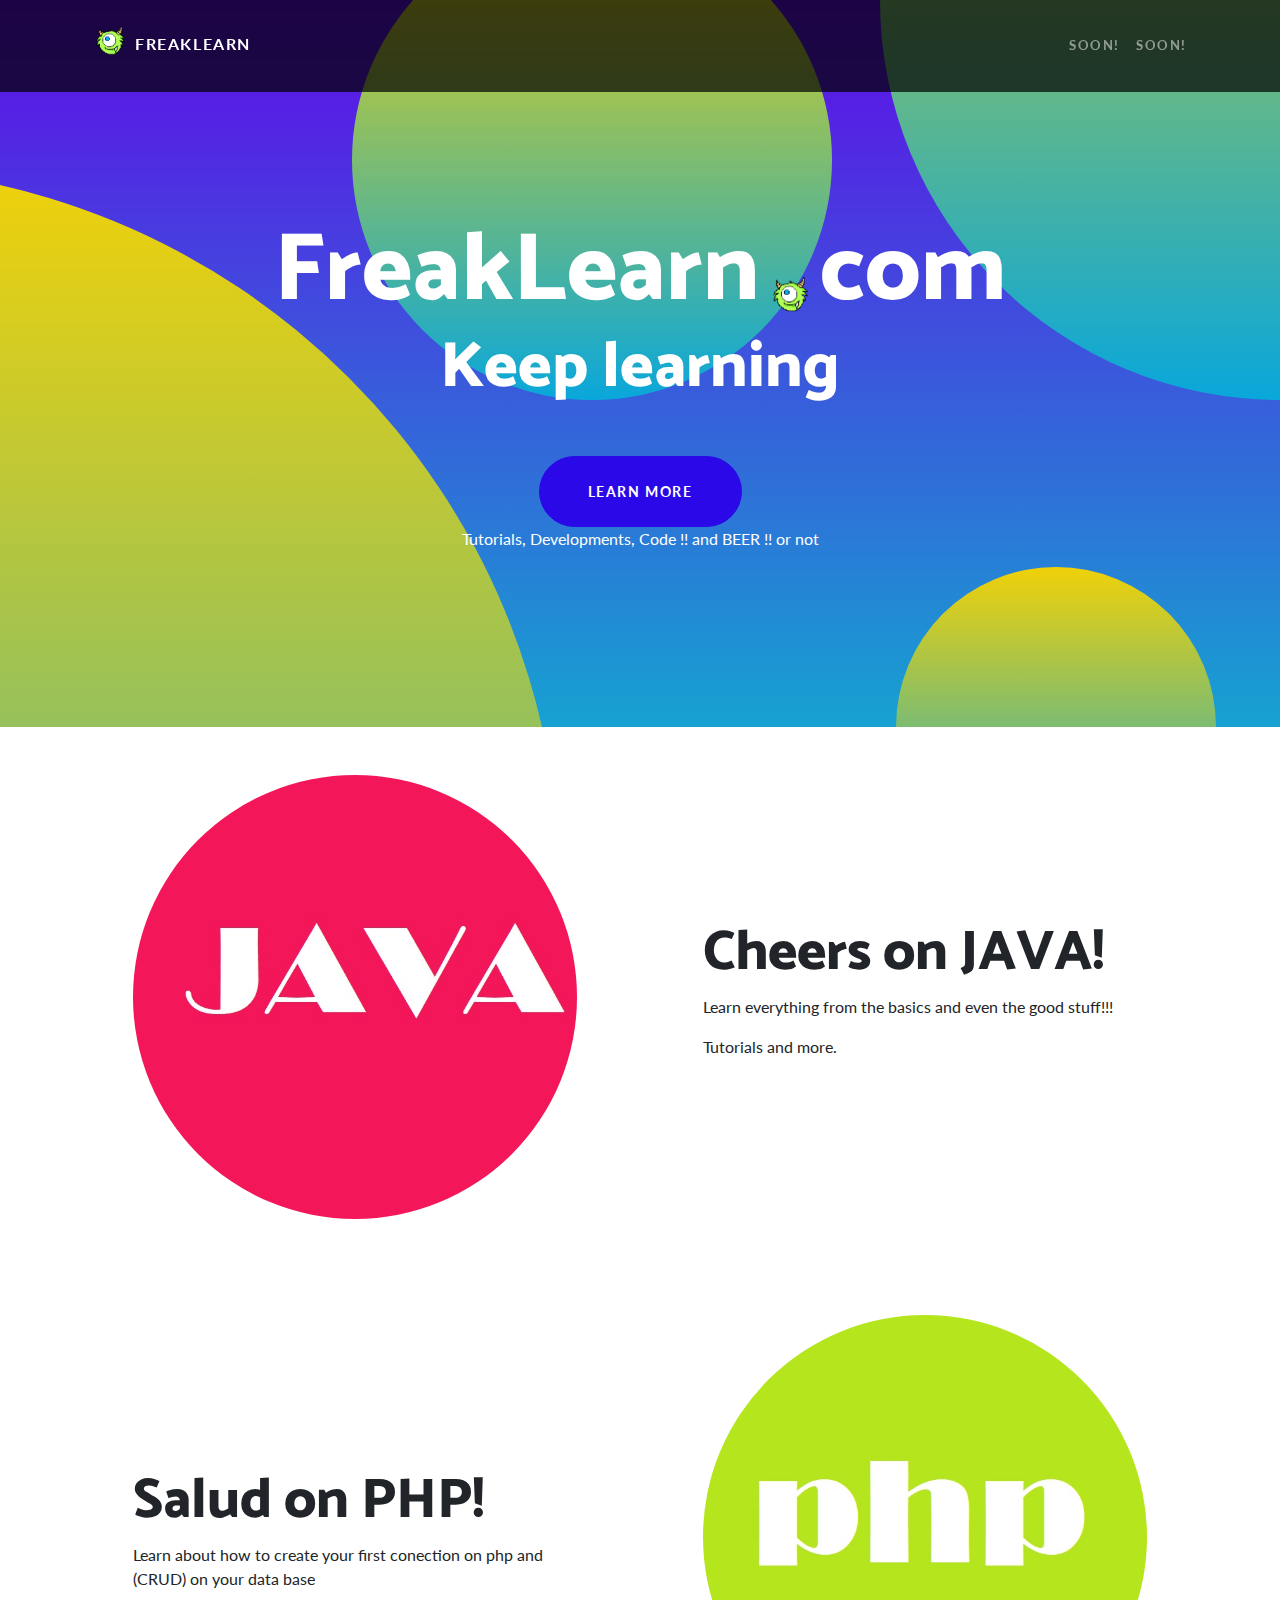
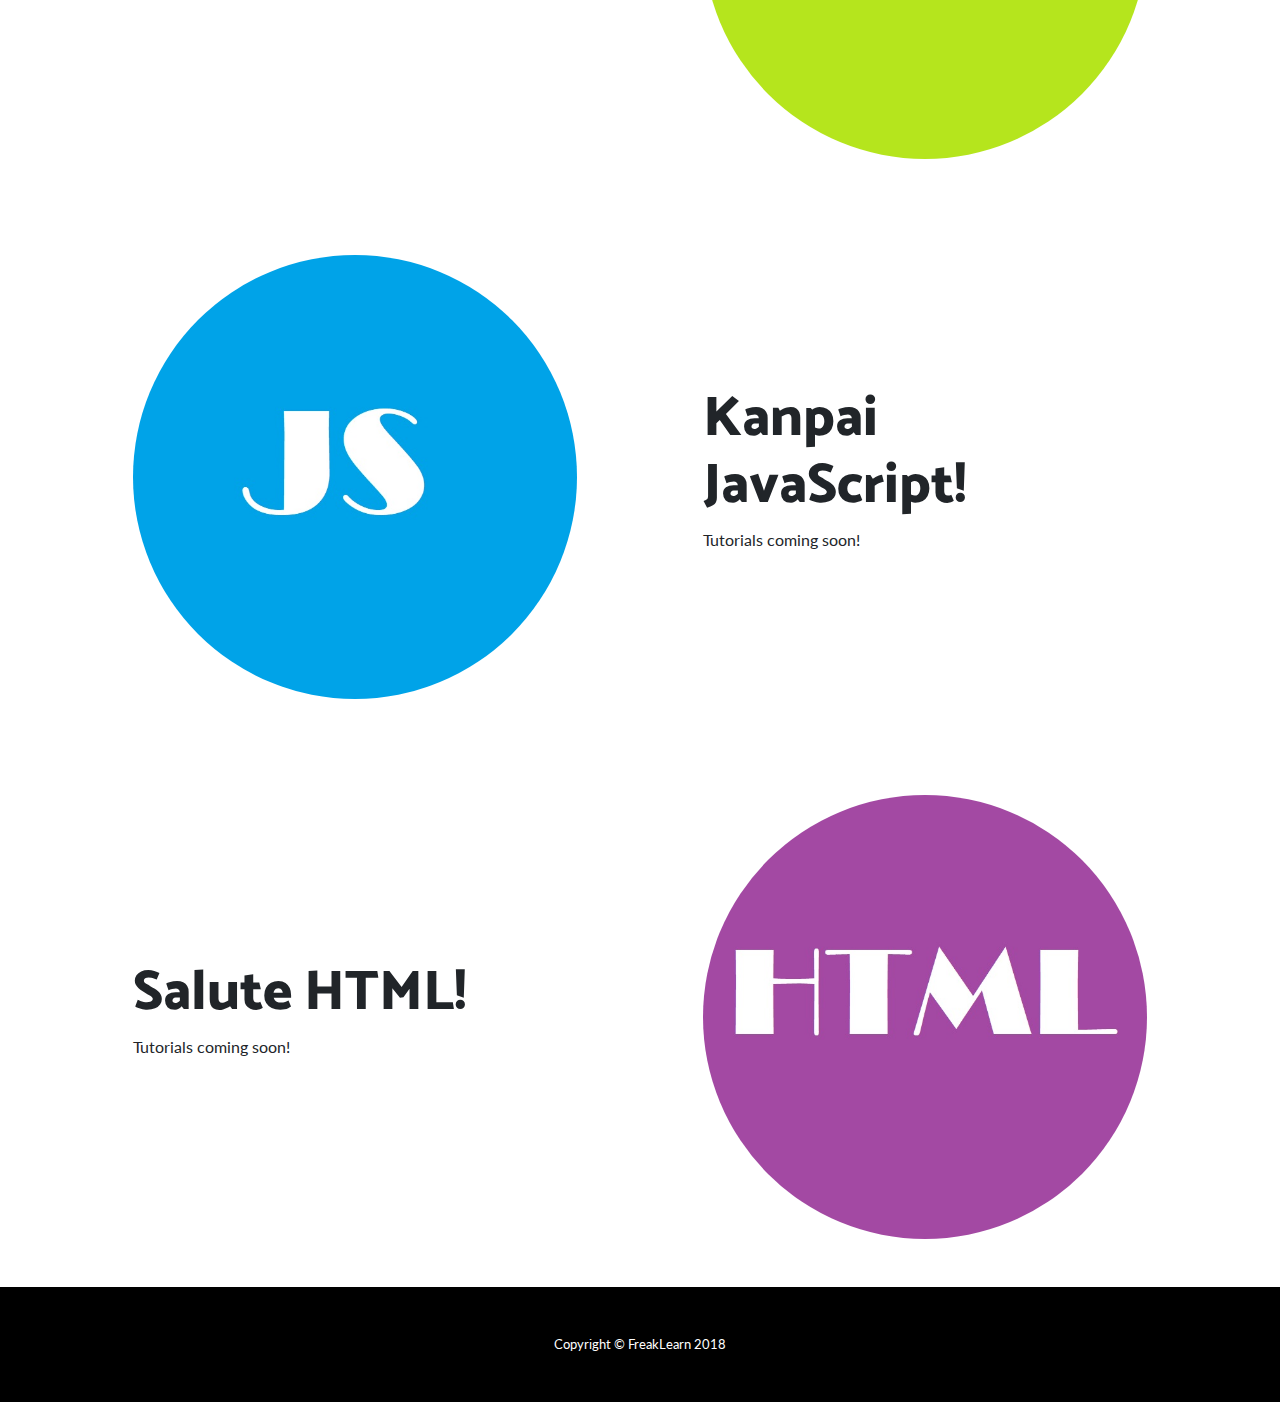
<file: index.html>
<!DOCTYPE html>
<html lang="en">

  <head>

    <meta charset="utf-8">
    <meta name="viewport" content="width=device-width, initial-scale=1, shrink-to-fit=no">
    <meta name="description" content="A place for coding and beer! or maybe not">
    <meta name="keywords" content="Code,code,tutorials,programming,Free Web tutorials,java,JavaScript,php,html,sql,BEER,how to,how,freaklearn, freak learn,FreakLearn">
    <meta name="author" content="FreakLearn">

    <title>FreakLearn -Home</title>

    <!-- Bootstrap core CSS -->
    <link href="vendor/bootstrap/css/bootstrap.min.css" rel="stylesheet">

    <!-- Custom fonts for this template -->
    <link href="https://fonts.googleapis.com/css?family=Catamaran:100,200,300,400,500,600,700,800,900" rel="stylesheet">
    <link href="https://fonts.googleapis.com/css?family=Lato:100,100i,300,300i,400,400i,700,700i,900,900i" rel="stylesheet">

    <!-- Custom styles for this template -->
    <link href="css/one-page-wonder.css" rel="stylesheet">

  </head>

  <body>

    <!-- Navigation -->
    <nav class="navbar navbar-expand-lg navbar-dark navbar-custom fixed-top">
      <div class="container">
        <a class="navbar-brand" href="index.html"><img src="img/fl_logo.png" alt="logo" style="width:50px;">FreakLearn</a>
        <button class="navbar-toggler" type="button" data-toggle="collapse" data-target="#navbarResponsive" aria-controls="navbarResponsive" aria-expanded="false" aria-label="Toggle navigation">
          <span class="navbar-toggler-icon"></span>
        </button>
        <div class="collapse navbar-collapse" id="navbarResponsive">
          <ul class="navbar-nav ml-auto">
            <li class="nav-item">
              <a class="nav-link" href="#">Soon!</a>
            </li>
            <li class="nav-item">
              <a class="nav-link" href="#">Soon!</a>
            </li>
          </ul>
        </div>
      </div>
    </nav>

    <header class="masthead text-center text-white">
      <div class="masthead-content">
        <div class="container">
          <h1 class="masthead-heading mb-0">FreakLearn<img src="img/fl_logo.png" alt="logo" style="width:60px; margin-top: 50px;">com</h1>
          <h2 class="masthead-subheading mb-0">Keep learning</h2>
          <a href="#" class="btn btn-primary btn-xl rounded-pill mt-5">Learn More</a>
          <p>Tutorials, Developments, Code !! and BEER !! or not </p>
        </div>
      </div>
      <div class="bg-circle-1 bg-circle"></div>
      <div class="bg-circle-2 bg-circle"></div>
      <div class="bg-circle-3 bg-circle"></div>
      <div class="bg-circle-4 bg-circle"></div>
    </header>

    <section><!--JAVA section-->
      <div class="container">
        <div class="row align-items-center">
          
          <div class="col-lg-6">
            <div class="p-5">
                <a href="java_tutorials/java_menu.html"><img class="img-fluid rounded-circle" src="img/00.jpg" alt=""> </a>
            </div>
          </div>
          
          <div class="col-lg-6">
            <div class="p-5">
              <a href="java_tutorials/java_menu.html" style="color: #212529; text-decoration: none;"><h2 class="display-4">Cheers on JAVA!</h2></a>
              <p>Learn everything from the basics and even the good stuff!!!</p>
              <p>Tutorials and more.</p>
            </div>
          </div>
        </div>
      </div>
    </section>

    <section><!--php section-->
      <div class="container">
        <div class="row align-items-center">
          <div class="col-lg-6 order-lg-2">
            <div class="p-5">
                <a href="php_tutorials/php_menu.html"><img class="img-fluid rounded-circle" src="img/01.jpg" alt=""> </a>
              
            </div>
          </div>
          <div class="col-lg-6 order-lg-1">
            <div class="p-5">
                <a href="php_tutorials/php_menu.html" style="color: #212529; text-decoration: none;"><h2 class="display-4">Salud on PHP!</h2></a>
              <p>Learn about how to create your first conection on php and (CRUD) on your data base </p>
            </div>
          </div>
        </div>
      </div>
    </section>

    <section>
      <div class="container">
        <div class="row align-items-center">
          <div class="col-lg-6">
            <div class="p-5">
              <img class="img-fluid rounded-circle" src="img/02.jpg" alt="">
            </div>
          </div>
          <div class="col-lg-6">
            <div class="p-5">
              <h2 class="display-4">Kanpai JavaScript!</h2>
              <p> Tutorials coming soon!</p>
            </div>
          </div>
        </div>
      </div>
    </section>

    <section>
      <div class="container">
        <div class="row align-items-center">
          <div class="col-lg-6 order-lg-2">
            <div class="p-5">
              <img class="img-fluid rounded-circle" src="img/03.jpg" alt="">
            </div>
          </div>
          <div class="col-lg-6 order-lg-1">
            <div class="p-5">
              <h2 class="display-4">Salute HTML!</h2>
              <p>Tutorials coming soon!</p>
            </div>
          </div>
        </div>
      </div>
    </section>

    <!-- Footer -->
    <footer class="py-5 bg-black">
      <div class="container">
        <p class="m-0 text-center text-white small">Copyright &copy; FreakLearn 2018</p>
      </div>
      <!-- /.container -->
    </footer>

    <!-- Bootstrap core JavaScript -->
    <script src="vendor/jquery/jquery.min.js"></script>
    <script src="vendor/bootstrap/js/bootstrap.bundle.min.js"></script>

  </body>

</html>
</file>
<file: css/one-page-wonder.css>
body {
  font-family: 'Lato';
}

h1,
h2,
h3,
h4,
h5,
h6 {
  font-family: 'Catamaran';
  font-weight: 800 !important;
}

.btn-xl {
  text-transform: uppercase;
  padding: 1.5rem 3rem;
  font-size: 0.9rem;
  font-weight: 700;
  letter-spacing: 0.1rem;
}

.bg-black {
  background-color: #000 !important;
}

.rounded-pill {
  border-radius: 5rem;
}

.navbar-custom {
  padding-top: 1rem;
  padding-bottom: 1rem;
  background-color: rgba(0, 0, 0, 0.7);
}

.navbar-custom .navbar-brand {
  text-transform: uppercase;
  font-size: 1rem;
  letter-spacing: 0.1rem;
  font-weight: 700;
}

.navbar-custom .navbar-nav .nav-item .nav-link {
  text-transform: uppercase;
  font-size: 0.8rem;
  font-weight: 700;
  letter-spacing: 0.1rem;
}

header.masthead {
  position: relative;
  overflow: hidden;
  padding-top: calc(7rem + 72px);
  padding-bottom: 7rem;
  background: linear-gradient(0deg, rgb(22, 162, 209) 0%, rgb(96, 11, 231) 100%);
  background-repeat: no-repeat;
  background-position: center center;
  background-attachment: scroll;
  background-size: cover;
}

header.masthead .masthead-content {
  z-index: 1;
  position: relative;
}

header.masthead .masthead-content .masthead-heading {
  font-size: 4rem;
}

header.masthead .masthead-content .masthead-subheading {
  font-size: 2rem;
}

header.masthead .bg-circle {
  z-index: 0;
  position: absolute;
  border-radius: 100%;
  background: linear-gradient(0deg, rgb(9, 167, 219) 0%, rgb(240, 209, 9) 100%);
}

header.masthead .bg-circle-1 {
  height: 90rem;
  width: 90rem;
  bottom: -55rem;
  left: -55rem;
}

header.masthead .bg-circle-2 {
  height: 50rem;
  width: 50rem;
  top: -25rem;
  right: -25rem;
}

header.masthead .bg-circle-3 {
  height: 20rem;
  width: 20rem;
  bottom: -10rem;
  right: 5%;
}

header.masthead .bg-circle-4 {
  height: 30rem;
  width: 30rem;
  top: -5rem;
  right: 35%;
}

@media (min-width: 992px) {
  header.masthead {
    padding-top: calc(10rem + 55px);
    padding-bottom: 10rem;
  }
  header.masthead .masthead-content .masthead-heading {
    font-size: 6rem;
  }
  header.masthead .masthead-content .masthead-subheading {
    font-size: 4rem;
  }
}

.bg-primary {
  background-color: rgb(42, 8, 232) !important;
}

.btn-primary {
  background-color: rgb(42, 8, 232);
  border-color: rgb(42, 8, 232);
}

.btn-primary:active, .btn-primary:focus, .btn-primary:hover {
  background-color: rgb(30, 218, 218) !important;
  border-color: rgb(30, 218, 218) !important;
}

.btn-primary:focus {
  box-shadow: 0 0 0 0.2rem rgb(30, 218, 218);
}

.btn-secondary {
  background-color: #ff6a00;
  border-color: #ff6a00;
}

.btn-secondary:active, .btn-secondary:focus, .btn-secondary:hover {
  background-color: #cc5500 !important;
  border-color: #cc5500 !important;
}

.btn-secondary:focus {
  box-shadow: 0 0 0 0.2rem rgba(255, 106, 0, 0.5);
}
</file>
